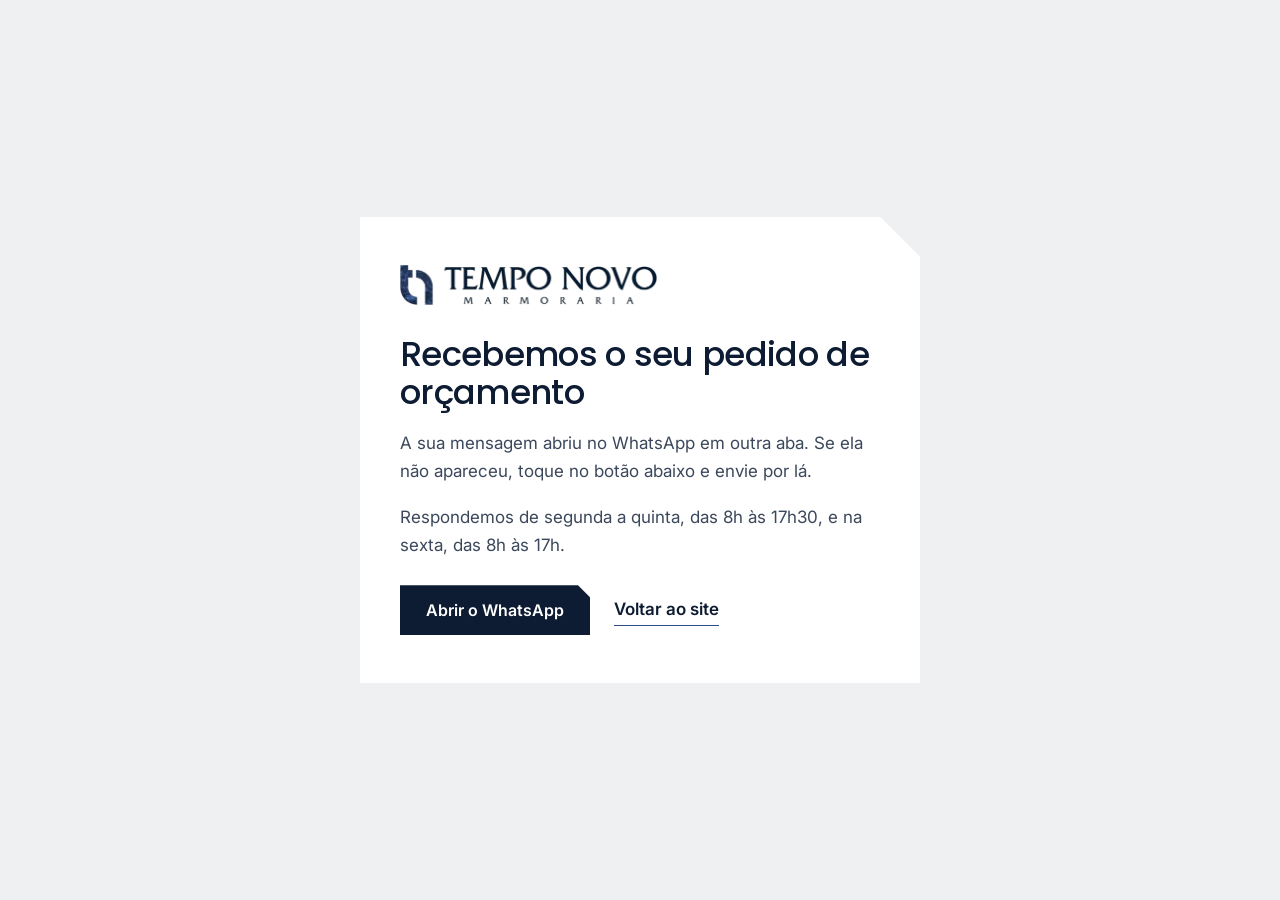
<file: obrigado.html>
<!doctype html>
<html lang="pt-BR">
<head>
<meta charset="utf-8">
<meta name="viewport" content="width=device-width, initial-scale=1">
<title>Mensagem enviada | Tempo Novo Marmoraria</title>
<meta name="robots" content="noindex, follow">
<meta name="theme-color" content="#0E1C33">
<link rel="icon" type="image/png" sizes="32x32" href="/assets/img/favicon-32.png">
<link rel="preconnect" href="https://fonts.googleapis.com">
<link rel="preconnect" href="https://fonts.gstatic.com" crossorigin>
<link href="https://fonts.googleapis.com/css2?family=Inter:wght@400;500;600&family=Poppins:wght@400;500;600&display=swap" rel="stylesheet">
<link rel="stylesheet" href="/assets/css/style.css">
<style>
.pg{min-height:100vh;display:grid;place-items:center;padding:40px 20px}
.pg__box{max-width:560px;background:#fff;padding:48px 40px;clip-path:polygon(0 0,calc(100% - 40px) 0,100% 40px,100% 100%,0 100%);display:grid;gap:18px;justify-items:start}
.pg__box img{height:40px;width:auto;margin-bottom:12px}
.pg__box p{color:var(--ink-soft);margin:0}
.pg__grande{font:500 clamp(4rem,10vw,6rem)/1 var(--f-head);color:var(--lapis);letter-spacing:-.04em}
.pg__acoes{display:flex;flex-wrap:wrap;gap:16px 24px;align-items:center;margin-top:8px}
@media (max-width:480px){.pg__box{padding:36px 22px}}
</style>
<script>(function(w,d,s,l,i){w[l]=w[l]||[];w[l].push({'gtm.start':new Date().getTime(),event:'gtm.js'});var f=d.getElementsByTagName(s)[0],j=d.createElement(s),dl=l!='dataLayer'?'&l='+l:'';j.async=true;j.src='https://www.googletagmanager.com/gtm.js?id='+i+dl;f.parentNode.insertBefore(j,f);})(window,document,'script','dataLayer','GTM-XXXXXXX');</script>
</head>
<body>
<noscript><iframe src="https://www.googletagmanager.com/ns.html?id=GTM-XXXXXXX" height="0" width="0" style="display:none;visibility:hidden"></iframe></noscript>
<main class="pg">
  <div class="pg__box">
    <img src="/assets/img/logo-horizontal.webp" alt="Tempo Novo Marmoraria" width="520" height="81">
    <h1>Recebemos o seu pedido de orçamento</h1>
    <p>A sua mensagem abriu no WhatsApp em outra aba. Se ela não apareceu, toque no botão abaixo e envie por lá.</p>
    <p>Respondemos de segunda a quinta, das 8h às 17h30, e na sexta, das 8h às 17h.</p>
    <div class="pg__acoes">
      <a class="btn" id="btnWa" href="https://wa.me/5511969233519?text=Ol%C3%A1%2C%20acabei%20de%20preencher%20o%20formul%C3%A1rio%20no%20site.%20Aguardo%20mais%20informa%C3%A7%C3%B5es." target="_blank" rel="noopener">Abrir o WhatsApp</a>
      <a class="link-sec" href="/">Voltar ao site</a>
    </div>
  </div>
</main>
<script>
window.dataLayer=window.dataLayer||[];window.dataLayer.push({event:'pagina_obrigado'});
document.getElementById('btnWa').addEventListener('click',function(){window.dataLayer.push({event:'whatsapp_click',local:'obrigado'});});
</script>
<script src="https://app-validacao-lp-sapp-validacao-lp.vercel.app/api/t" data-lp="lp-novo-tempo" defer></script>
</body>
</html>
</file>
<file: assets/css/style.css>
/* Tempo Novo Marmoraria | LP QH4
   Paleta tirada do logo: fundo cinza frio, marinho do wordmark, azul do mármore */
:root{
  --paper:#EEF0F2;
  --paper-2:#E2E6EB;
  --white:#FFFFFF;
  --ink:#0E1C33;
  --ink-soft:#3B475B;
  --lapis:#2C4F86;
  --lapis-deep:#1B355E;
  --ice:#C9D6E8;
  --graphite:#232A35;
  --line:rgba(14,28,51,.14);
  --chanfro:28px;
  --f-head:"Poppins",system-ui,sans-serif;
  --f-body:"Inter",system-ui,sans-serif;
  --wrap:1180px;
  --ease:cubic-bezier(.22,.8,.24,1);
}
*,*::before,*::after{box-sizing:border-box}
html{scroll-behavior:smooth;scroll-padding-top:84px;-webkit-text-size-adjust:100%}
body{margin:0;background:var(--paper);color:var(--ink);font:400 1.0625rem/1.65 var(--f-body);-webkit-font-smoothing:antialiased;overflow-x:hidden}
img{display:block;max-width:100%;height:auto}
a{color:inherit}
h1,h2,h3{font-family:var(--f-head);font-weight:500;line-height:1.12;letter-spacing:-.02em;margin:0}
h2{font-size:clamp(1.75rem,1.2rem + 2.2vw,2.75rem);max-width:20ch}
h3{font-size:1.125rem;font-weight:600;letter-spacing:-.01em}
p{margin:0 0 1em}
.wrap{max-width:var(--wrap);margin:0 auto;padding:0 24px}
:focus-visible{outline:2px solid var(--lapis);outline-offset:3px}
.skip{position:absolute;left:-999px;top:8px;background:var(--ink);color:#fff;padding:8px 14px;z-index:100}
.skip:focus{left:8px}

/* corte a 45 graus: assinatura da página */
.chanfro{clip-path:polygon(0 0,calc(100% - var(--chanfro)) 0,100% var(--chanfro),100% 100%,0 100%)}
.chanfro--p{--chanfro:14px}

/* botões */
.btn{--c:12px;display:inline-flex;align-items:center;gap:10px;justify-content:center;background:var(--ink);color:#fff;text-decoration:none;font:600 1rem/1 var(--f-body);padding:17px 26px;border:0;cursor:pointer;
  clip-path:polygon(0 0,calc(100% - var(--c)) 0,100% var(--c),100% 100%,0 100%);transition:background .25s var(--ease),transform .25s var(--ease)}
.btn svg{width:20px;height:20px;fill:currentColor;flex:none}
.btn:hover{background:var(--lapis);transform:translateY(-2px)}
.btn:active{transform:translateY(0)}
.btn--sm{padding:12px 18px;font-size:.9375rem;--c:9px}
.btn--claro{background:#fff;color:var(--ink)}
.btn--claro:hover{background:var(--ice);color:var(--ink)}
.btn--full{width:100%}
.btn[disabled]{background:#9AA3B0;cursor:not-allowed;transform:none}
.link-sec{font-weight:600;text-decoration:none;border-bottom:1.5px solid var(--lapis);padding-bottom:2px;transition:color .2s}
.link-sec:hover{color:var(--lapis)}

/* topo */
.topo{position:sticky;top:0;z-index:50;background:rgba(238,240,242,.86);backdrop-filter:blur(10px);-webkit-backdrop-filter:blur(10px);border-bottom:1px solid transparent;transition:border-color .3s}
.topo.is-rolado{border-bottom-color:var(--line)}
.topo__in{max-width:var(--wrap);margin:0 auto;padding:12px 24px;display:flex;align-items:center;gap:28px}
.topo__marca img{height:38px;width:auto}
.topo__nav{display:flex;gap:24px;margin-left:auto;font-size:.9375rem}
.topo__nav a{text-decoration:none;color:var(--ink-soft);transition:color .2s}
.topo__nav a:hover{color:var(--ink)}
@media (max-width:980px){.topo__nav{display:none}.topo__in>.btn{margin-left:auto}}
@media (max-width:420px){.topo__marca img{height:28px}.topo__in{gap:12px;padding:10px 16px}.topo__in .btn--sm{padding:11px 14px;font-size:.875rem}}

/* hero */
.hero{padding:56px 0 72px}
.hero__in{max-width:var(--wrap);margin:0 auto;padding:0 24px;display:grid;grid-template-columns:1.05fr .95fr;gap:56px;align-items:center}
.hero__onde{color:var(--lapis);font-weight:600;font-size:.9375rem;margin-bottom:18px;display:flex;align-items:center;gap:10px}
.hero__onde::before{content:"";width:22px;height:22px;background:var(--lapis);clip-path:polygon(0 0,100% 0,0 100%);flex:none}
.hero h1{font-size:clamp(2.1rem,1.3rem + 3.3vw,3.6rem);max-width:15ch;margin-bottom:22px}
.hero__sub{font-size:1.125rem;color:var(--ink-soft);max-width:52ch;margin-bottom:30px}
.hero__ctas{display:flex;flex-wrap:wrap;gap:20px 28px;align-items:center;margin-bottom:40px}
.hero__fatos{list-style:none;margin:0;padding:0;display:grid;grid-template-columns:repeat(3,1fr);border-top:1px solid var(--line)}
.hero__fatos li{padding:16px 16px 0 0;font-size:.875rem;color:var(--ink-soft);line-height:1.45}
.hero__fatos li+li{padding-left:16px;border-left:1px solid var(--line)}
.hero__fatos strong{display:block;color:var(--ink);font-family:var(--f-head);font-weight:600;font-size:1rem;margin-bottom:4px}

.hero__img{margin:0}
.hero__img figcaption{font-size:.8125rem;color:var(--ink-soft);margin:14px 0 0 auto;max-width:500px}
/* duas metades da mesma foto que se encontram numa emenda a 45 graus.
   proporção 5/6: a linha vai do canto inferior esquerdo até 16.67% da altura na direita = 45 graus reais */
.seam{position:relative;aspect-ratio:5/6;width:100%;max-width:500px;margin-left:auto}
.seam img{position:absolute;inset:0;width:100%;height:100%;object-fit:cover;transition:transform 1.2s var(--ease)}
.seam__a{clip-path:polygon(0 0,100% 0,100% 16.667%,0 100%)}
.seam__b{clip-path:polygon(100% 16.667%,100% 100%,0 100%)}
.seam.is-aberta .seam__a{transform:translate(-22px,-22px)}
.seam.is-aberta .seam__b{transform:translate(22px,22px)}
.seam__linha{position:absolute;left:0;bottom:0;width:141.42%;height:1px;background:rgba(255,255,255,.85);transform-origin:0 50%;transform:rotate(-45deg) scaleX(0);transition:transform 1s .9s var(--ease);pointer-events:none}
.seam.is-unida .seam__linha{transform:rotate(-45deg) scaleX(1)}
.seam__grau{position:absolute;right:-14px;top:calc(16.667% - 18px);background:var(--ink);color:#fff;font:600 .875rem/1 var(--f-head);padding:10px 12px;opacity:0;transform:translateX(8px);transition:opacity .5s 1.5s,transform .5s 1.5s var(--ease)}
.seam.is-unida .seam__grau{opacity:1;transform:none}

@media (max-width:900px){
  .hero{padding:28px 0 56px}
  .hero__in{grid-template-columns:1fr;gap:36px}
  .seam{max-width:none;margin:0 6px}
  .hero__fatos{grid-template-columns:1fr}
  .hero__fatos li,.hero__fatos li+li{padding:12px 0;border-left:0;border-bottom:1px solid var(--line)}
}

/* materiais */
.materiais{background:var(--ink);color:#fff;overflow:hidden;padding:18px 0}
.materiais__trilho ul{list-style:none;margin:0;padding:0;display:flex;gap:56px;width:max-content;animation:trilho 32s linear infinite}
.materiais li{font-family:var(--f-head);font-size:1.25rem;white-space:nowrap;display:flex;align-items:center;gap:56px}
.materiais li::after{content:"";width:10px;height:10px;background:var(--ice);clip-path:polygon(0 0,100% 0,0 100%)}
@keyframes trilho{to{transform:translateX(-50%)}}

/* prazo */
.prazo{padding:104px 0 96px}
.prazo__head{display:grid;grid-template-columns:1.2fr 1fr;gap:48px;align-items:end;margin-bottom:56px}
.prazo__head p{color:var(--ink-soft);max-width:46ch;margin:0}
.linha{list-style:none;margin:0;padding:0;display:grid;grid-template-columns:repeat(5,1fr);gap:0}
.linha__passo{padding:0 22px 28px 0;position:relative}
.linha__passo+.linha__passo{padding-left:22px;border-left:1px solid var(--line)}
.linha__n{display:inline-grid;place-items:center;width:40px;height:40px;background:var(--white);border:1px solid var(--line);font:600 1rem/1 var(--f-head);color:var(--lapis);margin-bottom:22px;clip-path:polygon(0 0,calc(100% - 10px) 0,100% 10px,100% 100%,0 100%)}
.linha__passo h3{margin-bottom:8px}
.linha__passo p{font-size:.9375rem;color:var(--ink-soft);margin:0}
.regua{position:relative;height:2px;background:var(--paper-2);margin-top:8px}
.regua__fill{position:absolute;inset:0;background:var(--lapis);transform-origin:0 50%;transform:scaleX(0);transition:transform 1.8s var(--ease)}
.regua.is-cheia .regua__fill{transform:scaleX(1)}
.regua__lbl{position:absolute;top:12px;left:0;font-size:.8125rem;color:var(--ink-soft)}
.regua__lbl--fim{left:auto;right:0;color:var(--lapis);font-weight:600}
@media (max-width:980px){
  .prazo{padding:72px 0}
  .prazo__head{grid-template-columns:1fr;gap:16px;margin-bottom:36px}
  .linha{grid-template-columns:1fr}
  .linha__passo,.linha__passo+.linha__passo{padding:0 0 26px 58px;border-left:0}
  .linha__n{position:absolute;left:0;top:0;margin:0}
  .linha__passo::before{content:"";position:absolute;left:20px;top:44px;bottom:6px;width:1px;background:var(--line)}
  .linha__passo:last-child::before{display:none}
  .regua{display:none}
}

/* destaque */
.destaque{background:var(--white);padding:104px 0}
.destaque__grid{display:grid;grid-template-columns:1fr 1fr;gap:64px;align-items:center}
.destaque__txt>p{color:var(--ink-soft);max-width:48ch;margin:20px 0 32px}
.destaque__item{border-top:1px solid var(--line);padding:20px 0 4px}
.destaque__item h3{color:var(--lapis);margin-bottom:6px}
.destaque__item p{color:var(--ink-soft);font-size:.9375rem}
.destaque__txt .btn{margin-top:20px;background:var(--ink);color:#fff}
.destaque__txt .btn:hover{background:var(--lapis)}
.destaque__fotos{display:grid;grid-template-columns:1fr 1fr;gap:16px;align-items:start}
.destaque__fotos img{width:100%;aspect-ratio:4/5;object-fit:cover}
.destaque__fotos img:last-child{margin-top:64px}
@media (max-width:900px){.destaque{padding:72px 0}.destaque__grid{grid-template-columns:1fr;gap:40px}.destaque__fotos img:last-child{margin-top:32px}}

/* acabamento 45 */
.quina{padding:104px 0;background:var(--white)}
.quina__grid{display:grid;grid-template-columns:1fr 1fr;gap:64px;align-items:center}
.quina__principal{margin:0;position:relative}
.quina__principal img{--chanfro:56px;width:100%;aspect-ratio:1;object-fit:cover}
.quina__principal::after{content:"";position:absolute;top:0;right:0;width:56px;height:56px;background:var(--lapis);clip-path:polygon(0 0,100% 0,100% 100%);transform:translate(14px,-14px)}
.quina__txt h2{margin-bottom:20px}
.quina__txt p{color:var(--ink-soft);max-width:48ch}
.quina__mini{list-style:none;margin:28px 0 0;padding:0;display:grid;grid-template-columns:repeat(3,1fr);gap:12px}
.quina__mini img{width:100%;aspect-ratio:1;object-fit:cover}
.quina__mini span{display:block;font-size:.8125rem;color:var(--ink-soft);margin-top:8px}
@media (max-width:900px){.quina{padding:72px 0}.quina__grid{grid-template-columns:1fr;gap:40px}.quina__principal::after{transform:translate(6px,-6px);width:40px;height:40px}.quina__principal img{--chanfro:40px}}

/* projetos */
.projetos{padding:104px 0;background:var(--paper)}
.projetos__head{display:flex;justify-content:space-between;align-items:end;gap:24px;margin-bottom:36px}
.projetos__head p{color:var(--ink-soft);margin:0;font-size:.9375rem}
.galeria{display:grid;grid-template-columns:repeat(4,1fr);grid-auto-rows:240px;grid-auto-flow:dense;gap:12px}
.galeria__item{position:relative;padding:0;border:0;background:var(--paper-2);cursor:zoom-in;overflow:hidden;--chanfro:22px;clip-path:polygon(0 0,calc(100% - var(--chanfro)) 0,100% var(--chanfro),100% 100%,0 100%)}
.galeria__item img{width:100%;height:100%;object-fit:cover;transition:transform .7s var(--ease)}
.galeria__item span{position:absolute;left:0;bottom:0;right:0;padding:28px 14px 12px;color:#fff;font-size:.875rem;font-weight:500;text-align:left;background:linear-gradient(transparent,rgba(14,28,51,.62));opacity:0;transform:translateY(6px);transition:opacity .3s,transform .3s var(--ease)}
.galeria__item:hover img,.galeria__item:focus-visible img{transform:scale(1.04)}
.galeria__item:hover span,.galeria__item:focus-visible span{opacity:1;transform:none}
.g-alto{grid-row:span 2}
.g-largo{grid-column:span 2;grid-row:span 2}
.projetos__ig{margin:28px 0 0;color:var(--ink-soft)}
.projetos__ig a{color:var(--lapis);font-weight:600}
@media (hover:none){.galeria__item span{opacity:1;transform:none}}
@media (max-width:900px){.projetos{padding:72px 0}.galeria{grid-template-columns:repeat(2,1fr);grid-auto-rows:170px}.projetos__head{flex-direction:column;align-items:start}}

/* escolher */
.escolher{padding:104px 0;background:var(--paper)}
.escolher__grid{display:grid;grid-template-columns:.8fr 1.2fr;gap:64px;align-items:start}
.escolher__intro p{color:var(--ink-soft);margin-top:20px;max-width:40ch}
.escolher__box{background:var(--white);padding:36px;clip-path:polygon(0 0,calc(100% - 36px) 0,100% 36px,100% 100%,0 100%)}
.escolher__tabs{display:grid;gap:8px;margin-bottom:28px}
.escolher__tabs button{text-align:left;font:500 1rem/1.4 var(--f-body);color:var(--ink);background:var(--paper);border:1px solid transparent;padding:14px 16px 14px 44px;cursor:pointer;position:relative;transition:background .2s,border-color .2s}
.escolher__tabs button::before{content:"";position:absolute;left:16px;top:50%;width:14px;height:14px;margin-top:-7px;border:1.5px solid var(--ink-soft);transition:background .2s,border-color .2s}
.escolher__tabs button:hover{border-color:var(--line)}
.escolher__tabs button[aria-selected="true"]{background:var(--ink);color:#fff}
.escolher__tabs button[aria-selected="true"]::before{background:var(--ice);border-color:var(--ice);clip-path:polygon(0 0,100% 0,0 100%)}
.escolher__painel{border-left:3px solid var(--lapis);padding:4px 0 4px 20px;animation:painel .45s var(--ease)}
.escolher__resp{font:500 clamp(1.5rem,1.2rem + 1vw,2rem)/1.15 var(--f-head);color:var(--lapis);margin-bottom:8px}
.escolher__painel p:last-child{color:var(--ink-soft);margin:0}
.escolher__nota{margin:28px 0 20px;font-size:.9375rem;color:var(--ink-soft)}
@keyframes painel{from{opacity:0;transform:translateX(-8px)}to{opacity:1;transform:none}}
@media (max-width:900px){.escolher{padding:72px 0}.escolher__grid{grid-template-columns:1fr;gap:32px}.escolher__box{padding:24px 20px}}

/* orçamento */
.orcamento{padding:104px 0;background:var(--white)}
.orcamento__grid{display:grid;grid-template-columns:1fr 1fr;gap:64px;align-items:start}
.orcamento__info>p{color:var(--ink-soft);margin:20px 0 28px;max-width:44ch}
.info{margin:0 0 28px;display:grid;gap:0}
.info div{display:grid;grid-template-columns:110px 1fr;gap:16px;padding:14px 0;border-top:1px solid var(--line)}
.info dt{font-weight:600;font-size:.875rem;color:var(--lapis)}
.info dd{margin:0;font-size:.9375rem}
.info a{text-decoration:none;border-bottom:1px solid var(--line)}
.mapa{clip-path:polygon(0 0,calc(100% - 24px) 0,100% 24px,100% 100%,0 100%);background:var(--paper-2)}
.mapa iframe{display:block;width:100%;height:260px;border:0;filter:grayscale(.6) contrast(1.05)}
.form{background:var(--paper);padding:36px;display:grid;gap:18px;clip-path:polygon(0 0,calc(100% - 36px) 0,100% 36px,100% 100%,0 100%)}
.campo{display:grid;gap:7px;border:0;margin:0;padding:0;min-width:0}
.campo label,.campo legend{font-weight:600;font-size:.9375rem;padding:0}
.campo legend{margin-bottom:9px}
.opc{font-weight:400;color:var(--ink-soft)}
.campo input,.campo select,.campo textarea{font:400 1rem/1.4 var(--f-body);color:var(--ink);background:var(--white);border:1px solid var(--line);padding:13px 14px;width:100%;border-radius:0;transition:border-color .2s,box-shadow .2s;-webkit-appearance:none;appearance:none}
.campo select{background-image:linear-gradient(45deg,transparent 50%,var(--ink) 50%),linear-gradient(135deg,var(--ink) 50%,transparent 50%);background-position:calc(100% - 20px) 55%,calc(100% - 15px) 55%;background-size:5px 5px;background-repeat:no-repeat;padding-right:40px}
.campo input:focus,.campo select:focus,.campo textarea:focus{outline:0;border-color:var(--lapis);box-shadow:0 0 0 3px rgba(44,79,134,.16)}
.campo input.is-erro{border-color:#B3261E}
.campo textarea{resize:vertical}
.chips{display:flex;flex-wrap:wrap;gap:8px}
.chips label{position:relative;font-weight:500;font-size:.9375rem}
.chips input{position:absolute;opacity:0;width:1px;height:1px}
.chips span{display:block;padding:10px 14px;background:var(--white);border:1px solid var(--line);cursor:pointer;transition:background .2s,color .2s,border-color .2s}
.chips input:checked+span{background:var(--ink);color:#fff;border-color:var(--ink)}
.chips input:focus-visible+span{outline:2px solid var(--lapis);outline-offset:2px}
.form__aviso{font-size:.8125rem;color:var(--ink-soft);margin:-4px 0 0;text-align:center}
.form__aviso.is-ok{color:var(--lapis);font-weight:600}
@media (max-width:900px){.orcamento{padding:72px 0}.orcamento__grid{grid-template-columns:1fr;gap:40px}.form{padding:24px 18px}.info div{grid-template-columns:90px 1fr}}

/* faq */
.duvidas{padding:104px 0;background:var(--paper)}
.duvidas__grid{display:grid;grid-template-columns:.8fr 1.2fr;gap:64px;align-items:start}
.faq details{border-top:1px solid var(--line)}
.faq details:last-child{border-bottom:1px solid var(--line)}
.faq summary{list-style:none;cursor:pointer;padding:20px 44px 20px 0;font:500 1.0625rem/1.4 var(--f-head);position:relative}
.faq summary::-webkit-details-marker{display:none}
.faq summary::after{content:"";position:absolute;right:6px;top:50%;width:14px;height:14px;margin-top:-10px;border-right:1.5px solid var(--lapis);border-bottom:1.5px solid var(--lapis);transform:rotate(45deg);transition:transform .3s var(--ease),margin .3s}
.faq details[open] summary::after{transform:rotate(-135deg);margin-top:-3px}
.faq details p{color:var(--ink-soft);padding:0 44px 20px 0;margin:0;animation:painel .35s var(--ease)}
@media (max-width:900px){.duvidas{padding:72px 0}.duvidas__grid{grid-template-columns:1fr;gap:24px}}

/* final */
.final{background:var(--lapis-deep);color:#fff;padding:88px 0;position:relative;overflow:hidden}
.final::before{content:"";position:absolute;right:-120px;top:-120px;width:420px;height:420px;background:var(--lapis);clip-path:polygon(0 0,100% 0,100% 100%);opacity:.5}
.final__in{position:relative;display:grid;justify-items:start;gap:18px}
.final__in img{width:64px;background:var(--paper);padding:10px;clip-path:polygon(0 0,calc(100% - 12px) 0,100% 12px,100% 100%,0 100%)}
.final h2{max-width:22ch}
.final p{color:var(--ice);max-width:50ch;margin:0 0 8px}

/* rodapé */
.rodape{background:var(--graphite);color:#C8CFDA;padding:64px 0 28px;font-size:.9375rem}
.rodape__in{display:grid;grid-template-columns:1.1fr 1fr 1fr;gap:40px;align-items:start;padding-bottom:40px;border-bottom:1px solid rgba(255,255,255,.12)}
.rodape__logo{width:200px}
.rodape p{margin:0 0 8px}
.rodape a{text-decoration:none;color:#fff}
.rodape a:hover{color:var(--ice)}
.rodape__base{display:flex;justify-content:space-between;gap:16px;padding-top:24px;font-size:.8125rem;flex-wrap:wrap}
.rodape__base a{text-decoration:underline;text-underline-offset:3px}
@media (max-width:800px){.rodape__in{grid-template-columns:1fr;gap:24px}}

/* whatsapp flutuante */
.wa-flutuante{position:fixed;right:20px;bottom:20px;z-index:60;width:60px;height:60px;display:grid;place-items:center;background:#25D366;color:#fff;border-radius:50%;box-shadow:0 10px 24px rgba(14,28,51,.22);transition:transform .25s var(--ease)}
.wa-flutuante svg{width:30px;height:30px;fill:currentColor}
.wa-flutuante:hover{transform:scale(1.07)}
.wa-flutuante::before{content:"";position:absolute;inset:0;border-radius:50%;border:2px solid #25D366;animation:pulso 2.6s ease-out infinite}
@keyframes pulso{0%{transform:scale(1);opacity:.7}100%{transform:scale(1.45);opacity:0}}

/* lightbox */
.lightbox{border:0;padding:0;background:transparent;max-width:min(92vw,1100px);max-height:92vh}
.lightbox::backdrop{background:rgba(14,28,51,.88)}
.lightbox img{max-height:84vh;width:auto;margin:0 auto}
.lightbox__fechar{display:block;margin:12px auto 0;background:#fff;color:var(--ink);border:0;padding:10px 18px;font:600 .9375rem var(--f-body);cursor:pointer}

/* scroll reveal */
.reveal{opacity:0;transform:translateY(14px);transition:opacity .7s var(--ease),transform .7s var(--ease)}
.reveal.is-visivel{opacity:1;transform:none}
.linha .reveal:nth-child(2){transition-delay:.08s}.linha .reveal:nth-child(3){transition-delay:.16s}.linha .reveal:nth-child(4){transition-delay:.24s}.linha .reveal:nth-child(5){transition-delay:.32s}

@media (prefers-reduced-motion:reduce){
  *,*::before,*::after{animation:none!important;transition:none!important}
  .reveal{opacity:1;transform:none}
  .seam.is-aberta .seam__a,.seam.is-aberta .seam__b{transform:none}
  .materiais__trilho ul{flex-wrap:wrap;width:auto;justify-content:center;gap:20px 40px}
  .materiais li[aria-hidden]{display:none}
}
</file>
